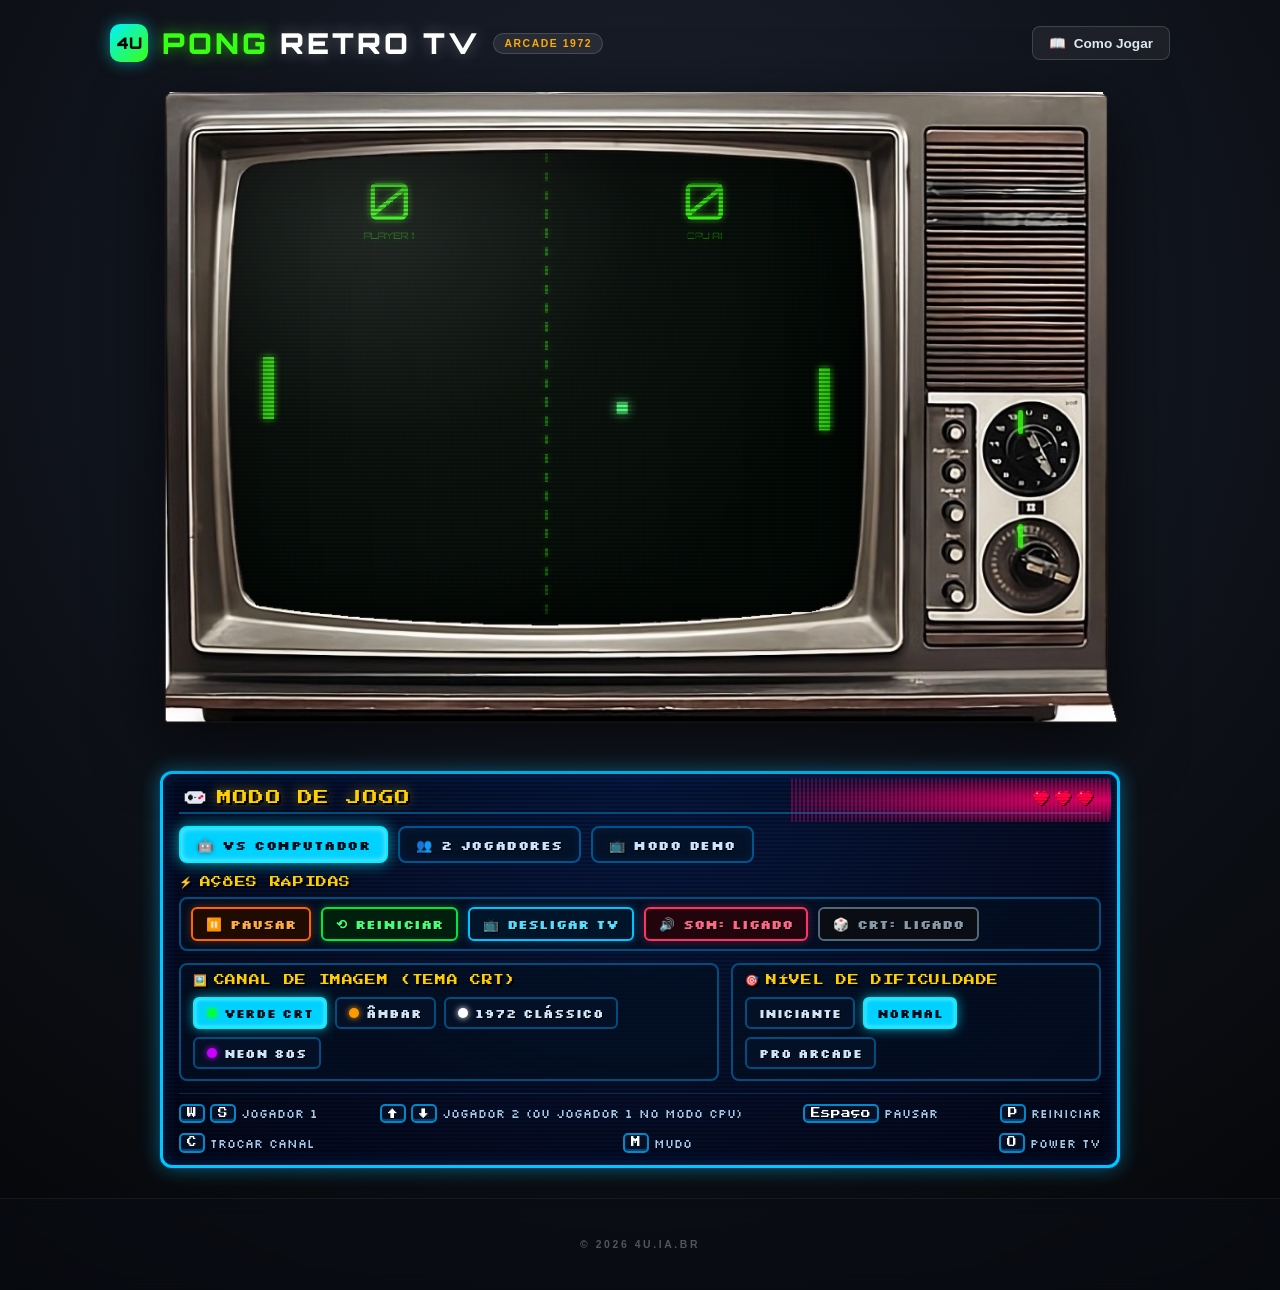
<file: index.html>
<!DOCTYPE html>
<html lang="pt-br">
<head>
  <meta charset="utf-8"/>
  <meta name="viewport" content="width=device-width, initial-scale=1.0, maximum-scale=1.0, user-scalable=no"/>
  <title>Pong Retro TV 1972 | 4U.IA.BR</title>
  <meta name="description" content="Jogue o clássico Pong de 1972 dentro de uma autêntica TV de tubo CRT retro com áudio 8-bit sintetizado, shaders scanlines e seletores de canal interativos."/>

  <!-- Favicons -->
  <link rel="icon" type="image/png" sizes="32x32" href="/favicon-32x32.png"/>
  <link rel="icon" type="image/png" sizes="16x16" href="/favicon-16x16.png"/>
  <link rel="icon" type="image/png" sizes="48x48" href="/favicon-48x48.png"/>
  <link rel="icon" type="image/png" sizes="192x192" href="/favicon-192x192.png"/>
  <link rel="apple-touch-icon" href="/favicon-192x192.png"/>

  <!-- Google Fonts Orbitron & Retro 8-bit Fonts -->
  <link rel="preconnect" href="https://fonts.googleapis.com"/>
  <link rel="preconnect" href="https://fonts.gstatic.com" crossorigin/>
  <link href="https://fonts.googleapis.com/css2?family=Orbitron:wght@500;700;900&family=Press+Start+2P&family=Silkscreen:wght@400;700&display=swap" rel="stylesheet"/>

  <!-- Stylesheet with Cache Busting -->
  <link rel="stylesheet" href="style.css?v=20261005_tv6"/>
</head>
<body>

  <!-- Retro Header -->
  <header class="retro-header">
    <div class="brand-wrapper">
      <div style="width: 38px; height: 38px; border-radius: 10px; background: linear-gradient(135deg, #00f0ff, #39ff14); display: flex; align-items: center; justify-content: center; font-family: 'Orbitron', monospace; font-weight: 900; font-size: 16px; color: #050608; box-shadow: 0 0 15px rgba(0, 240, 255, 0.5);">4U</div>
      <h1 class="brand-title"><span class="accent">PONG</span> RETRO TV</h1>
      <span class="brand-badge">ARCADE 1972</span>
    </div>
    <div class="header-actions">
      <button class="btn-header" id="openTutorialBtn" title="Instruções e controles">
        <span>📖</span> Como Jogar
      </button>
    </div>
  </header>

  <!-- Arcade Stage -->
  <main class="arcade-stage">
    
    <!-- TV Stage Wrapper with Ambient Lighting -->
    <div class="tv-stage-wrapper" id="stageWrapper">
      <div class="tv-cabinet">
        
        <!-- CRT Screen Tube (Positioned exactly in the TV aperture) -->
        <div class="tv-screen-container">
          <canvas id="pongCanvas"></canvas>
          
          <!-- Optical Overlays (Scanlines, Vignette, Glare) -->
          <div class="crt-scanlines" id="crtScanlines"></div>
          <div class="crt-vignette"></div>
          <div class="crt-glare"></div>
          <div class="crt-beam-overlay" id="crtBeamOverlay"></div>

          <!-- HUD Status Screen Overlay (Pause / Game Over) -->
          <div class="screen-hud-overlay hidden" id="screenHudOverlay">
            <div class="hud-card">
              <div class="hud-badge-icon" id="hudBadgeIcon">🏆</div>
              <h2 class="hud-title" id="hudTitle">FIM DE JOGO</h2>
              <div class="hud-score-row" id="hudScoreRow" style="display: none;">
                <span id="hudScore1">10</span>
                <span class="hud-score-sep">:</span>
                <span id="hudScore2">8</span>
              </div>
              <p class="hud-subtitle" id="hudSubtitle">CPU VENCEU!</p>
              <div class="hud-btn-group">
                <button class="btn-hud" id="hudRestartBtn">JOGAR NOVAMENTE</button>
              </div>
            </div>
          </div>
        </div>

        <!-- TV Bezel Frame Image (Natural 3D wooden/metallic casing & dials) -->
        <img src="assets/images/retro_tv.png?v=20261005_tv3" class="tv-bezel-frame" alt="Retro CRT TV Frame" />

        <!-- Interactive Hotspots on the TV's Physical Controls -->
        <div class="tv-hotspots">
          <!-- Push Buttons Column -->
          <button class="hotspot-btn btn-hotspot-power" id="hotspotPower" title="Power TV (Ligar / Desligar)">
            <span class="hotspot-tooltip">Ligar / Desligar TV</span>
          </button>
          <button class="hotspot-btn btn-hotspot-mode" id="hotspotMode" title="Alternar Modo (CPU / 2P)">
            <span class="hotspot-tooltip">Modo CPU / 2P</span>
          </button>
          <button class="hotspot-btn btn-hotspot-sound" id="hotspotSound" title="Som Mudo / Ligado">
            <span class="hotspot-tooltip">Alternar Som</span>
          </button>
          <button class="hotspot-btn btn-hotspot-crt" id="hotspotCrt" title="Filtro CRT Scanlines">
            <span class="hotspot-tooltip">Efeito CRT On/Off</span>
          </button>
          <button class="hotspot-btn btn-hotspot-pause" id="hotspotPause" title="Pausar / Continuar">
            <span class="hotspot-tooltip">Pausar / Jogar</span>
          </button>

          <!-- Upper Rotary Knob (Channel / Color Theme) -->
          <button class="hotspot-btn btn-hotspot-rotary-channel" id="rotaryChannel" title="Girar Seletor de Canal (Cores CRT)">
            <div class="rotary-marker"></div>
            <span class="hotspot-tooltip">Canal / Cor CRT</span>
          </button>

          <!-- Lower Rotary Knob (Tuning / Difficulty) -->
          <button class="hotspot-btn btn-hotspot-rotary-tuning" id="rotaryTuning" title="Girar Sintonizador (Dificuldade)">
            <div class="rotary-marker"></div>
            <span class="hotspot-tooltip">Sintonia / Dificuldade</span>
          </button>
        </div>

      </div>
    </div>

    <!-- Mobile Touch Controller (visible on smartphones & tablets) -->
    <div class="mobile-touch-bar">
      <!-- Player 1 Touch (Left) -->
      <div class="touch-paddle-controller">
        <span class="touch-player-label">Jogador 1 (Esquerda)</span>
        <div class="touch-btn-row">
          <button class="btn-touch-nav" id="p1UpBtn" aria-label="Mover P1 Cima">▲ CIMA</button>
          <button class="btn-touch-nav" id="p1DownBtn" aria-label="Mover P1 Baixo">▼ BAIXO</button>
        </div>
      </div>

      <!-- Player 2 Touch (Right, shown in 2P mode) -->
      <div class="touch-paddle-controller" id="p2TouchController" style="display: none;">
        <span class="touch-player-label">Jogador 2 (Direita)</span>
        <div class="touch-btn-row">
          <button class="btn-touch-nav" id="p2UpBtn" aria-label="Mover P2 Cima">▲ CIMA</button>
          <button class="btn-touch-nav" id="p2DownBtn" aria-label="Mover P2 Baixo">▼ BAIXO</button>
        </div>
      </div>
    </div>

    <!-- Retro Control Dashboard (Under TV) -->
    <div class="arcade-dashboard">
      
      <!-- Top Header Row: Gamepad + MODO DE JOGO + Magenta Dither & Hearts -->
      <div class="dash-top-header">
        <div class="dash-header-title">
          <svg class="pixel-gamepad-icon" viewBox="0 0 20 14" width="24" height="16" fill="none">
            <rect x="3" y="1" width="14" height="11" rx="2" fill="#e0e8f0"/>
            <rect x="1" y="3" width="18" height="7" fill="#e0e8f0"/>
            <rect x="4" y="5" width="4" height="3" fill="#111"/>
            <rect x="5" y="4" width="2" height="5" fill="#111"/>
            <rect x="9" y="6" width="2" height="1" fill="#666"/>
            <circle cx="14" cy="7" r="1.2" fill="#ff0044"/>
            <circle cx="16" cy="5.5" r="1.2" fill="#ff0044"/>
          </svg>
          <span class="dash-title-text">MODO DE JOGO</span>
        </div>
        <div class="dash-dither-hearts">
          <svg class="pixel-heart" viewBox="0 0 10 9" width="16" height="14" fill="none">
            <rect x="2" y="0" width="2" height="1" fill="#ff0044"/>
            <rect x="6" y="0" width="2" height="1" fill="#ff0044"/>
            <rect x="1" y="1" width="4" height="2" fill="#ff0044"/>
            <rect x="5" y="1" width="4" height="2" fill="#ff0044"/>
            <rect x="2" y="1" width="1" height="1" fill="#ffaacc"/>
            <rect x="0" y="2" width="10" height="2" fill="#ff0044"/>
            <rect x="1" y="4" width="8" height="2" fill="#ff0044"/>
            <rect x="2" y="6" width="6" height="1" fill="#ff0044"/>
            <rect x="3" y="7" width="4" height="1" fill="#ff0044"/>
            <rect x="4" y="8" width="2" height="1" fill="#ff0044"/>
          </svg>
          <svg class="pixel-heart" viewBox="0 0 10 9" width="16" height="14" fill="none">
            <rect x="2" y="0" width="2" height="1" fill="#ff0044"/>
            <rect x="6" y="0" width="2" height="1" fill="#ff0044"/>
            <rect x="1" y="1" width="4" height="2" fill="#ff0044"/>
            <rect x="5" y="1" width="4" height="2" fill="#ff0044"/>
            <rect x="2" y="1" width="1" height="1" fill="#ffaacc"/>
            <rect x="0" y="2" width="10" height="2" fill="#ff0044"/>
            <rect x="1" y="4" width="8" height="2" fill="#ff0044"/>
            <rect x="2" y="6" width="6" height="1" fill="#ff0044"/>
            <rect x="3" y="7" width="4" height="1" fill="#ff0044"/>
            <rect x="4" y="8" width="2" height="1" fill="#ff0044"/>
          </svg>
          <svg class="pixel-heart" viewBox="0 0 10 9" width="16" height="14" fill="none">
            <rect x="2" y="0" width="2" height="1" fill="#ff0044"/>
            <rect x="6" y="0" width="2" height="1" fill="#ff0044"/>
            <rect x="1" y="1" width="4" height="2" fill="#ff0044"/>
            <rect x="5" y="1" width="4" height="2" fill="#ff0044"/>
            <rect x="2" y="1" width="1" height="1" fill="#ffaacc"/>
            <rect x="0" y="2" width="10" height="2" fill="#ff0044"/>
            <rect x="1" y="4" width="8" height="2" fill="#ff0044"/>
            <rect x="2" y="6" width="6" height="1" fill="#ff0044"/>
            <rect x="3" y="7" width="4" height="1" fill="#ff0044"/>
            <rect x="4" y="8" width="2" height="1" fill="#ff0044"/>
          </svg>
        </div>
      </div>

      <!-- Row 1: Game Mode Buttons -->
      <div class="dash-modes-row">
        <button class="btn-retro-mode active" id="modeCpuBtn">
          <span class="mode-icon">🤖</span> VS COMPUTADOR
        </button>
        <button class="btn-retro-mode" id="modePvpBtn">
          <span class="mode-icon">👥</span> 2 JOGADORES
        </button>
        <button class="btn-retro-mode" id="modeDemoBtn">
          <span class="mode-icon">📺</span> MODO DEMO
        </button>
      </div>

      <!-- Row 2: Quick Actions Section -->
      <div class="dash-quick-actions-section">
        <div class="retro-group-title">
          <span class="title-icon">⚡</span> AÇÕES RÁPIDAS
        </div>
        <div class="retro-actions-box">
          <button class="btn-retro-action btn-action-orange" id="btnTogglePause">
            <span class="action-icon">▶</span> Continuar
          </button>
          <button class="btn-retro-action btn-action-green" id="btnResetGame">
            <span class="action-icon">⟲</span> Reiniciar
          </button>
          <button class="btn-retro-action btn-action-cyan" id="btnTogglePower">
            <span class="action-icon">📺</span> Desligar TV
          </button>
          <button class="btn-retro-action btn-action-green" id="btnToggleSound">
            <span class="action-icon">🔊</span> Som: Ligado
          </button>
          <button class="btn-retro-action btn-action-green" id="btnToggleCrt">
            <span class="action-icon">🎲</span> CRT: Ligado
          </button>
        </div>
      </div>

      <!-- Row 3: Image Channels & Difficulty Sub-panels -->
      <div class="dash-two-columns">
        
        <!-- Left: Canal de Imagem (Tema CRT) -->
        <div class="retro-subpanel dash-panel-channels">
          <div class="retro-group-title">
            <span class="title-icon">🖼️</span> CANAL DE IMAGEM (TEMA CRT)
          </div>
          <div class="retro-pills-row">
            <button class="btn-retro-pill active" data-theme="green">
              <span class="pill-dot dot-green"></span> Verde CRT
            </button>
            <button class="btn-retro-pill" data-theme="amber">
              <span class="pill-dot dot-amber"></span> Âmbar
            </button>
            <button class="btn-retro-pill" data-theme="classic">
              <span class="pill-dot dot-classic"></span> 1972 Clássico
            </button>
            <button class="btn-retro-pill" data-theme="neon">
              <span class="pill-dot dot-neon"></span> Neon 80s
            </button>
          </div>
        </div>

        <!-- Right: Nível de Dificuldade -->
        <div class="retro-subpanel dash-panel-diff">
          <div class="retro-group-title">
            <span class="title-icon">🎯</span> NÍVEL DE DIFICULDADE
          </div>
          <div class="retro-pills-row">
            <button class="btn-retro-pill" data-diff="easy">Iniciante</button>
            <button class="btn-retro-pill active" data-diff="normal">Normal</button>
            <button class="btn-retro-pill" data-diff="pro">Pro Arcade</button>
          </div>
        </div>

      </div>

      <!-- Row 4: Retro Keyboard Shortcuts Bar -->
      <div class="dash-keyboard-bar">
        <div class="kbd-item"><span class="kbd-badge">W</span> <span class="kbd-badge">S</span> <span class="kbd-label">Jogador 1</span></div>
        <div class="kbd-item"><span class="kbd-badge">↑</span> <span class="kbd-badge">↓</span> <span class="kbd-label">Jogador 2 (ou Jogador 1 no modo CPU)</span></div>
        <div class="kbd-item"><span class="kbd-badge">Espaço</span> <span class="kbd-label">Pausar</span></div>
        <div class="kbd-item"><span class="kbd-badge">P</span> <span class="kbd-label">Reiniciar</span></div>
        <div class="kbd-item"><span class="kbd-badge">C</span> <span class="kbd-label">Trocar Canal</span></div>
        <div class="kbd-item"><span class="kbd-badge">M</span> <span class="kbd-label">Mudo</span></div>
        <div class="kbd-item"><span class="kbd-badge">O</span> <span class="kbd-label">Power TV</span></div>
      </div>

    </div>

  </main>

  <!-- Tutorial Modal -->
  <div class="modal-backdrop" id="tutorialModal">
    <div class="modal-dialog">
      <div class="modal-header">
        <h3 class="modal-title"><span>📺</span> Manual do Pong Retro TV 1972</h3>
        <button class="modal-close" id="closeTutorialBtn" aria-label="Fechar">✕</button>
      </div>
      <div class="modal-body">
        
        <div>
          <div class="modal-section-title">🕹️ Sobre o Pong (1972)</div>
          <p>
            Criado por <strong>Allan Alcorn</strong> e lançado pela <strong>Atari</strong> em novembro de 1972 sob a liderança de <strong>Nolan Bushnell</strong>, Pong foi o primeiro videogame arcade de sucesso comercial no mundo. Esta versão recria fielmente a física analógica de ricochete angular, áudio de ondas quadradas em 8-bit e o charme inconfundível de uma televisão de tubo CRT da década de 1970.
          </p>
        </div>

        <div>
          <div class="modal-section-title">⌨️ Controles do Teclado</div>
          <div class="modal-grid-controls">
            <div class="control-card">
              <h4>Jogador 1 (Esquerda)</h4>
              <p><span class="kbd-badge">W</span> para subir<br/><span class="kbd-badge">S</span> para descer</p>
            </div>
            <div class="control-card">
              <h4>Jogador 2 (Direita)</h4>
              <p><span class="kbd-badge">↑</span> para subir<br/><span class="kbd-badge">↓</span> para descer</p>
            </div>
            <div class="control-card">
              <h4>Atalhos Rápidos</h4>
              <p><span class="kbd-badge">Espaço</span> Pausar | <span class="kbd-badge">R</span> Reiniciar<br/><span class="kbd-badge">C</span> Canal | <span class="kbd-badge">M</span> Som | <span class="kbd-badge">O</span> Power TV</p>
            </div>
            <div class="control-card">
              <h4>Touch / Celular</h4>
              <p>Toque e arraste o dedo diretamente na tela da TV ou use os botões virtuais ▲ ▼ abaixo do televisor.</p>
            </div>
          </div>
        </div>

        <div>
          <div class="modal-section-title">🎛️ Controles Interativos na Própria TV</div>
          <p>
            Você pode clicar diretamente nos botões físicos e seletores giratórios do painel prateado à direita da TV:
          </p>
          <ul style="padding-left: 20px; margin-top: 8px; font-size: 0.88rem; color: #a0aec0;">
            <li><strong>Botão Vermelho (Topo):</strong> Liga e desliga a TV com animação real de colapso de feixe CRT.</li>
            <li><strong>Seletor Giratório Superior (VHF):</strong> Gira o botão e troca os canais de cor da TV (Fósforo Verde, Âmbar, P&B e Neon 80s).</li>
            <li><strong>Seletor Giratório Inferior (UHF):</strong> Alterna o nível de sintonia/dificuldade da inteligência artificial.</li>
            <li><strong>Botões Centrais:</strong> Alternam modo de jogo, mudo de áudio e ativam/desativam as scanlines de fósforo.</li>
          </ul>
        </div>

        <div>
          <div class="modal-section-title">🏆 Regras do Jogo</div>
          <p>
            Cada ponto é marcado quando a bola ultrapassa a raquete adversária. A velocidade da bola aumenta progressivamente a cada troca de passes. O primeiro a alcançar <strong>10 pontos</strong> vence a partida!
          </p>
        </div>

      </div>
    </div>
  </div>

  <!-- 4U.IA.BR Standardized Footer -->
  <footer class="footer-clean">
    <span>© 2026 4U.IA.BR</span>
  </footer>

  <!-- Game Script with Cache Busting -->
  <script src="script.js?v=20261005_tv6"></script>
</body>
</html>
</file>
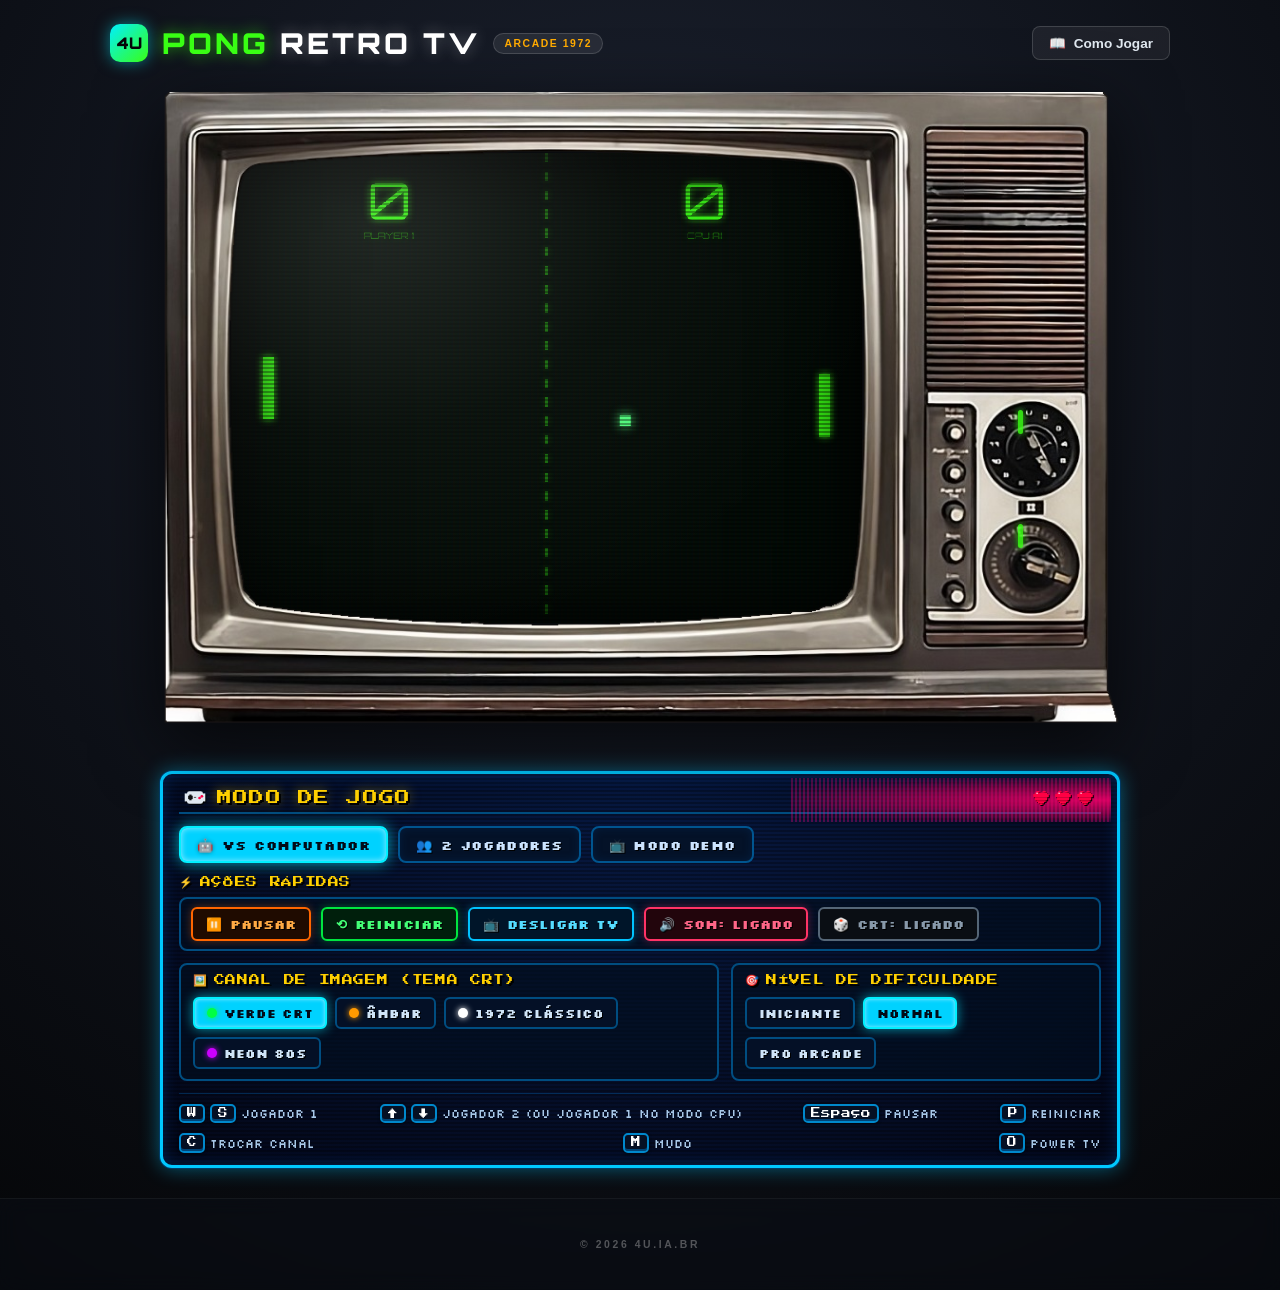
<file: ping_pong_player_vs_computer.html>
<!DOCTYPE html>
<html lang="pt-br">
<head>
  <meta charset="utf-8"/>
  <meta http-equiv="refresh" content="0; url=index.html?mode=cpu"/>
  <title>Redirecionando para Pong Retro TV...</title>
  <script>
    window.location.replace('index.html?mode=cpu');
  </script>
</head>
<body style="background: #0a0c10; color: #fff; font-family: sans-serif; display: flex; align-items: center; justify-content: center; height: 100vh; margin: 0;">
  <p>Carregando Pong Retro TV (vs Computador)... <a href="index.html?mode=cpu" style="color: #00f0ff;">Clique aqui se não for redirecionado</a>.</p>
</body>
</html>
</file>
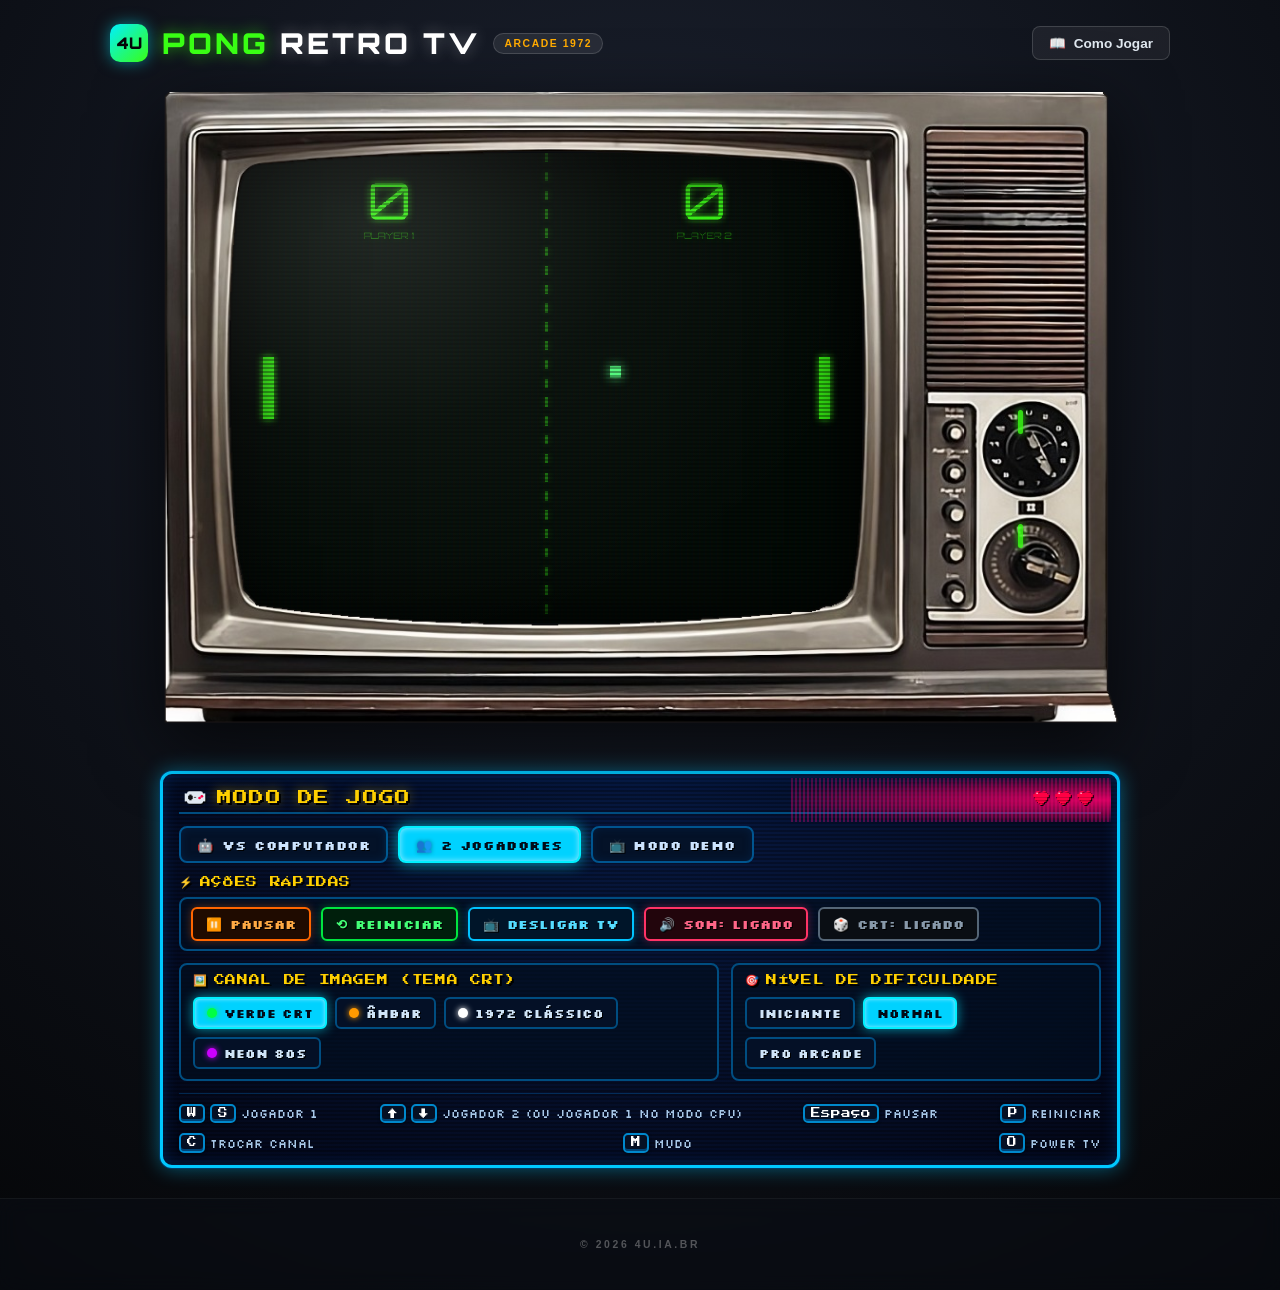
<file: ping_pong_player_vs_player.html>
<!DOCTYPE html>
<html lang="pt-br">
<head>
  <meta charset="utf-8"/>
  <meta http-equiv="refresh" content="0; url=index.html?mode=pvp"/>
  <title>Redirecionando para Pong Retro TV...</title>
  <script>
    window.location.replace('index.html?mode=pvp');
  </script>
</head>
<body style="background: #0a0c10; color: #fff; font-family: sans-serif; display: flex; align-items: center; justify-content: center; height: 100vh; margin: 0;">
  <p>Carregando Pong Retro TV (2 Jogadores)... <a href="index.html?mode=pvp" style="color: #00f0ff;">Clique aqui se não for redirecionado</a>.</p>
</body>
</html>
</file>
<file: style.css>
/* ====================================================================
   PONG RETRO TV 1972 - 4U.IA.BR
   Authentic CRT Arcade Television Experience
   ==================================================================== */

:root {
  --bg-dark: #0a0c10;
  --bg-cabinet: #141721;
  --wood-accent: #3a2318;
  --primary-accent: #00f0ff;
  --neon-green: #39ff14;
  --neon-pink: #ff007f;
  --neon-amber: #ffaa00;
  --text-main: #f0f4f8;
  --text-muted: #8a99ad;
  --crt-curve: 4% / 6%;
}

* {
  box-sizing: border-box;
  margin: 0;
  padding: 0;
  -webkit-tap-highlight-color: transparent;
}

html, body {
  overflow-x: hidden;
  max-width: 100%;
}

body {
  background: radial-gradient(circle at 50% 25%, #1c2230 0%, #0d1017 60%, #050608 100%);
  color: var(--text-main);
  font-family: 'Segoe UI', -apple-system, BlinkMacSystemFont, Roboto, sans-serif;
  min-height: 100vh;
  display: flex;
  flex-direction: column;
  align-items: center;
  overflow-x: hidden;
}

/* Header */
.retro-header {
  width: 100%;
  max-width: 1100px;
  padding: 24px 20px 10px;
  display: flex;
  align-items: center;
  justify-content: space-between;
  flex-wrap: wrap;
  gap: 16px;
  z-index: 10;
}

.brand-wrapper {
  display: flex;
  align-items: center;
  gap: 14px;
}

.brand-logo {
  height: 42px;
  width: auto;
  filter: drop-shadow(0 0 10px rgba(0, 240, 255, 0.4));
}

.brand-title {
  font-family: 'Orbitron', 'Segoe UI', sans-serif;
  font-size: 1.8rem;
  font-weight: 900;
  letter-spacing: 0.1em;
  color: #fff;
  text-shadow: 0 0 15px rgba(255, 255, 255, 0.3);
}

.brand-title .accent {
  color: var(--neon-green);
  text-shadow: 0 0 15px rgba(57, 255, 20, 0.6);
}

.brand-badge {
  font-size: 0.65rem;
  font-weight: 700;
  letter-spacing: 0.15em;
  padding: 4px 10px;
  border-radius: 20px;
  background: rgba(255, 255, 255, 0.08);
  border: 1px solid rgba(255, 255, 255, 0.15);
  color: var(--neon-amber);
  text-transform: uppercase;
}

.header-actions {
  display: flex;
  gap: 10px;
  align-items: center;
}

.btn-header {
  background: rgba(255, 255, 255, 0.06);
  border: 1px solid rgba(255, 255, 255, 0.15);
  color: #e0e8f0;
  padding: 8px 16px;
  border-radius: 8px;
  font-size: 0.85rem;
  font-weight: 600;
  cursor: pointer;
  display: flex;
  align-items: center;
  gap: 8px;
  transition: all 0.2s ease;
}

.btn-header:hover {
  background: rgba(0, 240, 255, 0.15);
  border-color: var(--primary-accent);
  color: #fff;
  box-shadow: 0 0 15px rgba(0, 240, 255, 0.3);
}

/* Main Arcade Stage */
.arcade-stage {
  width: 100%;
  max-width: 1080px;
  padding: 10px 16px 30px;
  display: flex;
  flex-direction: column;
  align-items: center;
  flex-grow: 1;
}

/* TV Ambient Lighting & Table Glow */
.tv-stage-wrapper {
  position: relative;
  width: 100%;
  max-width: 960px;
  display: flex;
  justify-content: center;
  align-items: center;
  margin: 10px 0 25px;
}

.tv-stage-wrapper::before {
  content: '';
  position: absolute;
  top: 15%;
  left: 5%;
  width: 65%;
  height: 70%;
  background: radial-gradient(ellipse at center, rgba(57, 255, 20, 0.15) 0%, rgba(0, 240, 255, 0.08) 45%, transparent 75%);
  filter: blur(40px);
  pointer-events: none;
  z-index: 1;
  transition: background 0.5s ease;
}

.tv-stage-wrapper.theme-amber::before {
  background: radial-gradient(ellipse at center, rgba(255, 170, 0, 0.2) 0%, rgba(255, 120, 0, 0.08) 45%, transparent 75%);
}

.tv-stage-wrapper.theme-classic::before {
  background: radial-gradient(ellipse at center, rgba(255, 255, 255, 0.16) 0%, rgba(200, 220, 255, 0.06) 45%, transparent 75%);
}

.tv-stage-wrapper.theme-neon::before {
  background: radial-gradient(ellipse at center, rgba(255, 0, 127, 0.15) 0%, rgba(0, 240, 255, 0.1) 45%, transparent 75%);
}

.tv-stage-wrapper.tv-off::before {
  opacity: 0;
}

/* TV Cabinet (Aspect Ratio: 1010 x 671 = 1.5052) */
.tv-cabinet {
  position: relative;
  width: 100%;
  aspect-ratio: 1010 / 671;
  z-index: 2;
  user-select: none;
  filter: drop-shadow(0 20px 35px rgba(0, 0, 0, 0.7));
}

/* TV Bezel Overlay Image */
.tv-bezel-frame {
  position: absolute;
  top: 0;
  left: 0;
  width: 100%;
  height: 100%;
  object-fit: fill;
  pointer-events: none;
  z-index: 5;
}

/* Screen Window Positioned in CRT opening:
   Cropped TV coords: left 7.43%, top 9.54%, width 65.74%, height 73.77% */
.tv-screen-container {
  position: absolute;
  left: 7.43%;
  top: 9.54%;
  width: 65.74%;
  height: 73.77%;
  border-radius: var(--crt-curve);
  overflow: hidden;
  background: #08090d;
  box-shadow: inset 0 0 45px rgba(0, 0, 0, 0.95);
  z-index: 3;
  display: flex;
  align-items: center;
  justify-content: center;
  cursor: crosshair;
}

/* Canvas */
#pongCanvas {
  width: 100%;
  height: 100%;
  display: block;
  image-rendering: pixelated;
  background: transparent;
}

/* CRT Optical Shaders & Overlays */
.crt-scanlines {
  position: absolute;
  top: 0;
  left: 0;
  width: 100%;
  height: 100%;
  background: linear-gradient(
    rgba(18, 16, 16, 0) 50%, 
    rgba(0, 0, 0, 0.42) 50%
  ), linear-gradient(
    90deg,
    rgba(255, 0, 0, 0.03),
    rgba(0, 255, 0, 0.01),
    rgba(0, 0, 255, 0.03)
  );
  background-size: 100% 4px, 6px 100%;
  pointer-events: none;
  z-index: 10;
  opacity: 0.85;
  transition: opacity 0.3s ease;
}

.crt-scanlines.off {
  opacity: 0 !important;
}

.crt-vignette {
  position: absolute;
  top: 0;
  left: 0;
  width: 100%;
  height: 100%;
  box-shadow: inset 0 0 65px rgba(0, 0, 0, 0.85), inset 0 0 100px rgba(0, 0, 0, 0.55);
  pointer-events: none;
  z-index: 11;
}

.crt-glare {
  position: absolute;
  top: -20%;
  left: -20%;
  width: 140%;
  height: 140%;
  background: radial-gradient(ellipse at 30% 25%, rgba(255, 255, 255, 0.12) 0%, rgba(255, 255, 255, 0.03) 30%, transparent 60%);
  pointer-events: none;
  z-index: 12;
}

/* CRT Power Off / On Beam Animation */
.crt-beam-overlay {
  position: absolute;
  top: 0;
  left: 0;
  width: 100%;
  height: 100%;
  background: #000;
  pointer-events: none;
  z-index: 20;
  opacity: 0;
  display: flex;
  align-items: center;
  justify-content: center;
  transition: opacity 0.1s ease;
}

.tv-off .crt-beam-overlay {
  opacity: 1;
}

.crt-beam-overlay::after {
  content: '';
  display: none;
  width: 100%;
  height: 3px;
  background: #fff;
  box-shadow: 0 0 15px #fff, 0 0 35px #00f0ff;
  border-radius: 50%;
}

/* CRT Turning Off animation */
.anim-power-off .crt-beam-overlay {
  opacity: 1;
  animation: crtTurnOff 0.55s cubic-bezier(0.23, 1, 0.32, 1) forwards;
}

.anim-power-off .crt-beam-overlay::after {
  display: block;
  animation: crtLineCollapse 0.55s cubic-bezier(0.23, 1, 0.32, 1) forwards;
}

/* CRT Turning On animation */
.anim-power-on .crt-beam-overlay {
  opacity: 1;
  animation: crtTurnOn 0.6s cubic-bezier(0.16, 1, 0.3, 1) forwards;
}

.anim-power-on .crt-beam-overlay::after {
  display: block;
  animation: crtLineExpand 0.6s cubic-bezier(0.16, 1, 0.3, 1) forwards;
}

@keyframes crtTurnOff {
  0% { background: transparent; }
  60% { background: #020304; }
  100% { background: #050608; }
}

@keyframes crtLineCollapse {
  0% { width: 100%; height: 100%; border-radius: 0; background: rgba(255, 255, 255, 0.9); }
  45% { width: 100%; height: 3px; border-radius: 50%; background: #fff; }
  75% { width: 12px; height: 12px; border-radius: 50%; background: #fff; box-shadow: 0 0 25px #fff; }
  100% { width: 0; height: 0; opacity: 0; }
}

@keyframes crtTurnOn {
  0% { background: #050608; }
  30% { background: #020304; }
  100% { background: transparent; opacity: 0; }
}

@keyframes crtLineExpand {
  0% { width: 6px; height: 6px; border-radius: 50%; opacity: 1; background: #fff; }
  35% { width: 100%; height: 4px; border-radius: 50%; background: #fff; }
  70% { width: 100%; height: 100%; border-radius: 0; opacity: 0.8; background: rgba(255, 255, 255, 0.6); }
  100% { width: 100%; height: 100%; opacity: 0; }
}

/* Interactive Hotspots on the Physical TV Dials & Buttons */
.tv-hotspots {
  position: absolute;
  top: 0;
  left: 0;
  width: 100%;
  height: 100%;
  z-index: 15;
  pointer-events: none;
}

.hotspot-btn {
  position: absolute;
  pointer-events: auto;
  background: transparent;
  border: none;
  cursor: pointer;
  border-radius: 50%;
  transition: transform 0.2s cubic-bezier(0.34, 1.56, 0.64, 1), box-shadow 0.2s ease;
  outline: none;
}

.hotspot-btn:focus-visible {
  box-shadow: 0 0 0 2px var(--neon-green), 0 0 15px rgba(57, 255, 20, 0.6);
}

.hotspot-btn:hover {
  background: rgba(255, 255, 255, 0.12);
  box-shadow: 0 0 12px rgba(0, 240, 255, 0.4);
}

/* Push buttons column: X ~ 79.5% to 83%, Y from 48.5% to 76.5% */
.btn-hotspot-power {
  left: 79.7%;
  top: 48.4%;
  width: 3.1%;
  height: 4.6%;
  border-radius: 4px;
}

.btn-hotspot-mode {
  left: 79.7%;
  top: 54.4%;
  width: 3.1%;
  height: 4.6%;
  border-radius: 4px;
}

.btn-hotspot-sound {
  left: 79.7%;
  top: 60.4%;
  width: 3.1%;
  height: 4.6%;
  border-radius: 4px;
}

.btn-hotspot-crt {
  left: 79.7%;
  top: 66.3%;
  width: 3.1%;
  height: 4.6%;
  border-radius: 4px;
}

.btn-hotspot-pause {
  left: 79.7%;
  top: 72.3%;
  width: 3.1%;
  height: 4.6%;
  border-radius: 4px;
}

/* Upper Rotary Dial (Channel / Color Theme): X ~ 84.6% to 94.6%, Y ~ 48.4% to 63.3% */
.btn-hotspot-rotary-channel {
  left: 84.7%;
  top: 48.4%;
  width: 9.9%;
  height: 14.9%;
  border-radius: 50%;
  transform: rotate(0deg);
  transition: transform 0.35s cubic-bezier(0.34, 1.56, 0.64, 1);
}

/* Lower Rotary Dial (Difficulty / Speed): X ~ 84.6% to 94.6%, Y ~ 66.3% to 81.2% */
.btn-hotspot-rotary-tuning {
  left: 84.7%;
  top: 66.3%;
  width: 9.9%;
  height: 14.9%;
  border-radius: 50%;
  transform: rotate(0deg);
  transition: transform 0.35s cubic-bezier(0.34, 1.56, 0.64, 1);
}

/* Tactile visual indicator marker on rotary knobs */
.rotary-marker {
  position: absolute;
  top: 10%;
  left: 47%;
  width: 6%;
  height: 25%;
  background: var(--neon-green);
  border-radius: 3px;
  box-shadow: 0 0 6px var(--neon-green);
  opacity: 0.85;
}

/* Tooltips on Hover */
.hotspot-tooltip {
  position: absolute;
  bottom: 110%;
  left: 50%;
  transform: translateX(-50%);
  background: rgba(10, 14, 22, 0.95);
  color: #fff;
  border: 1px solid var(--primary-accent);
  padding: 5px 10px;
  border-radius: 6px;
  font-size: 0.72rem;
  font-weight: 600;
  white-space: nowrap;
  pointer-events: none;
  opacity: 0;
  transition: opacity 0.2s ease, transform 0.2s ease;
  z-index: 30;
  box-shadow: 0 4px 15px rgba(0, 0, 0, 0.6);
}

.hotspot-btn:hover .hotspot-tooltip {
  opacity: 1;
  transform: translateX(-50%) translateY(-4px);
}

/* CRT Screen Status Overlay (e.g. Pause, Game Over) */
.screen-hud-overlay {
  position: absolute;
  top: 0;
  left: 0;
  width: 100%;
  height: 100%;
  display: flex;
  align-items: center;
  justify-content: center;
  background: rgba(2, 6, 16, 0.75);
  z-index: 14;
  backdrop-filter: blur(2px);
  padding: 8px;
  box-sizing: border-box;
  opacity: 1;
  transition: opacity 0.2s ease;
  user-select: none;
}

.screen-hud-overlay.hidden {
  opacity: 0;
  pointer-events: none;
}

/* Retro CRT Floating Card Frame */
.hud-card {
  display: flex;
  flex-direction: column;
  align-items: center;
  justify-content: center;
  gap: clamp(4px, 1.6vw, 10px);
  background: rgba(3, 10, 28, 0.94);
  border: 2px solid #00c8ff;
  border-radius: 8px;
  box-shadow: 
    0 0 16px rgba(0, 200, 255, 0.45),
    inset 0 0 14px rgba(0, 100, 255, 0.25);
  padding: clamp(8px, 2.5vw, 14px) clamp(12px, 3.8vw, 22px);
  max-width: 90%;
  max-height: 88%;
  box-sizing: border-box;
  text-align: center;
}

.hud-badge-icon {
  font-size: clamp(0.95rem, 3.2vw, 1.5rem);
  line-height: 1;
  filter: drop-shadow(0 0 6px rgba(255, 215, 0, 0.6));
}

.hud-title {
  font-family: 'Press Start 2P', monospace;
  font-size: clamp(0.70rem, 2.5vw, 1.15rem);
  color: #ffd000;
  letter-spacing: 0.08em;
  margin: 0;
  white-space: nowrap;
  text-shadow: 2px 2px 0px #000, 0 0 10px rgba(255, 208, 0, 0.6);
}

.hud-score-row {
  display: flex;
  align-items: center;
  justify-content: center;
  gap: 8px;
  font-family: 'Press Start 2P', monospace;
  font-size: clamp(0.85rem, 3vw, 1.35rem);
  color: #ffffff;
  text-shadow: 0 0 8px rgba(0, 240, 255, 0.7);
  margin: 0;
}

.hud-score-sep {
  color: #00c8ff;
  opacity: 0.8;
}

.hud-subtitle {
  font-family: 'Silkscreen', monospace;
  font-size: clamp(0.68rem, 2.2vw, 0.90rem);
  font-weight: 700;
  color: #44ff77;
  letter-spacing: 0.04em;
  margin: 0;
  text-shadow: 1px 1px 0 #000, 0 0 8px rgba(68, 255, 119, 0.5);
  max-width: 260px;
}

.hud-btn-group {
  display: flex;
  gap: 8px;
  margin-top: 2px;
}

.btn-hud {
  font-family: 'Silkscreen', monospace;
  font-size: clamp(0.68rem, 2.2vw, 0.86rem);
  font-weight: 700;
  letter-spacing: 0.04em;
  color: #44ff77;
  background: #001f0c;
  border: 2px solid #00e640;
  border-radius: 6px;
  padding: clamp(5px, 1.6vw, 8px) clamp(12px, 3.2vw, 18px);
  cursor: pointer;
  box-shadow: 0 0 10px rgba(0, 230, 64, 0.35);
  text-shadow: 1px 1px 0 #000;
  transition: all 0.15s ease;
  white-space: nowrap;
}

.btn-hud:hover {
  background: #00e640;
  color: #020b18;
  box-shadow: 0 0 20px rgba(0, 230, 64, 0.8);
  text-shadow: none;
  transform: scale(1.04);
}

.btn-hud:active {
  transform: scale(0.97);
}

/* ============================================================
   RETRO ARCADE DASHBOARD (AUTHENTIC 8-BIT / CRT AESTHETIC)
   Inspired by classic 1970s/1980s coin-op cabinets
   ============================================================ */

.arcade-dashboard {
  width: 100%;
  max-width: 960px;
  margin: 16px auto 0 auto;
  box-sizing: border-box;
  background-color: #04081c;
  background-image: 
    linear-gradient(rgba(0, 0, 0, 0.28) 50%, rgba(0, 0, 0, 0) 50%),
    radial-gradient(ellipse at 50% 0%, #071942 0%, #030718 100%);
  background-size: 100% 4px, 100% 100%;
  border: 3px solid #00c8ff;
  border-radius: 12px;
  box-shadow: 
    0 0 0 1px #003a66,
    0 0 20px rgba(0, 200, 255, 0.45),
    inset 0 0 16px rgba(0, 110, 255, 0.25);
  padding: 14px 16px 12px 16px;
  display: flex;
  flex-direction: column;
  gap: 12px;
  position: relative;
  overflow: hidden;
  user-select: none;
}

/* 1. Header: Gamepad + Title + Synthwave Dither + Pixel Hearts */
.dash-top-header {
  position: relative;
  display: flex;
  align-items: center;
  justify-content: space-between;
  padding: 2px 4px 6px 4px;
  border-bottom: 2px solid #004d80;
}

.dash-top-header::before {
  content: '';
  position: absolute;
  top: -10px;
  right: -10px;
  width: 320px;
  height: calc(100% + 20px);
  background: 
    radial-gradient(ellipse at 95% 50%, rgba(255, 0, 110, 0.85) 0%, rgba(255, 0, 110, 0.45) 40%, rgba(255, 0, 110, 0.1) 70%, transparent 85%),
    repeating-linear-gradient(90deg, rgba(255, 0, 128, 0.3) 0px, rgba(255, 0, 128, 0.3) 2px, transparent 2px, transparent 4px);
  pointer-events: none;
  z-index: 1;
}

.dash-header-title {
  display: flex;
  align-items: center;
  gap: 10px;
  position: relative;
  z-index: 2;
}

.pixel-gamepad-icon {
  display: inline-block;
  vertical-align: middle;
  filter: drop-shadow(1px 1px 0 #000);
}

.dash-title-text {
  font-family: 'Press Start 2P', monospace;
  font-size: 0.92rem;
  color: #ffd000;
  letter-spacing: 0.08em;
  text-shadow: 2px 2px 0px #000, 0 0 12px rgba(255, 208, 0, 0.5);
}

.dash-dither-hearts {
  display: flex;
  align-items: center;
  gap: 6px;
  position: relative;
  z-index: 2;
  padding-right: 4px;
}

.pixel-heart {
  display: inline-block;
  filter: drop-shadow(1px 1px 0 #000);
}

/* 2. Game Mode Selection Row */
.dash-modes-row {
  display: flex;
  align-items: center;
  gap: 10px;
  flex-wrap: wrap;
}

.btn-retro-mode {
  font-family: 'Silkscreen', monospace;
  font-size: 0.82rem;
  font-weight: 700;
  letter-spacing: 0.04em;
  color: #cce4ff;
  background: #041228;
  border: 2px solid #00558f;
  border-radius: 8px;
  padding: 8px 16px;
  cursor: pointer;
  display: flex;
  align-items: center;
  gap: 8px;
  text-shadow: 1px 1px 0 #000;
  box-shadow: inset 0 0 8px rgba(0, 50, 100, 0.4);
  transition: all 0.15s ease;
}

.btn-retro-mode:hover {
  border-color: #00aaff;
  background: #071c3d;
  color: #ffffff;
}

.btn-retro-mode.active {
  background: #00d2ff;
  border-color: #00f0ff;
  color: #020b18;
  text-shadow: none;
  font-weight: 700;
  box-shadow: 0 0 15px rgba(0, 229, 255, 0.7), inset 0 0 6px rgba(255, 255, 255, 0.6);
}

.btn-retro-mode.active .mode-icon {
  filter: drop-shadow(0 0 2px rgba(0,0,0,0.4));
}

/* 3. Section Titles */
.retro-group-title {
  font-family: 'Press Start 2P', monospace;
  font-size: 0.68rem;
  color: #ffd000;
  letter-spacing: 0.06em;
  display: flex;
  align-items: center;
  gap: 6px;
  text-shadow: 2px 2px 0 #000;
  margin-bottom: 2px;
}

/* 4. Quick Actions */
.dash-quick-actions-section {
  display: flex;
  flex-direction: column;
  gap: 6px;
}

.retro-actions-box {
  border: 2px solid #004d80;
  border-radius: 8px;
  background: rgba(3, 14, 32, 0.65);
  padding: 8px 10px;
  display: flex;
  align-items: center;
  gap: 10px;
  flex-wrap: wrap;
}

.btn-retro-action, .btn-action {
  font-family: 'Silkscreen', monospace;
  font-size: 0.80rem;
  font-weight: 700;
  border-radius: 6px;
  padding: 7px 13px;
  cursor: pointer;
  display: flex;
  align-items: center;
  gap: 8px;
  text-shadow: 1px 1px 0 #000;
  transition: all 0.15s ease;
  border: 2px solid #004d80;
  background: #041026;
  color: #fff;
  white-space: nowrap;
}

/* Orange: Continuar / Pausar */
.btn-action-orange, #btnTogglePause {
  border-color: #ff6600 !important;
  background: #1f0b00 !important;
  color: #ffaa44 !important;
  box-shadow: 0 0 8px rgba(255, 102, 0, 0.35) !important;
}
.btn-action-orange:hover, #btnTogglePause:hover {
  background: #361400 !important;
  color: #ffbb66 !important;
  box-shadow: 0 0 14px rgba(255, 102, 0, 0.6) !important;
}

/* Green: Reiniciar */
.btn-action-green, #btnResetGame {
  border-color: #00e640 !important;
  background: #001f0c !important;
  color: #44ff77 !important;
  box-shadow: 0 0 8px rgba(0, 230, 64, 0.35) !important;
}
.btn-action-green:hover, #btnResetGame:hover {
  background: #013314 !important;
  color: #77ffa0 !important;
  box-shadow: 0 0 14px rgba(0, 230, 64, 0.6) !important;
}

/* Cyan: Desligar TV */
.btn-action-cyan, #btnTogglePower {
  border-color: #00c3ff !important;
  background: #001529 !important;
  color: #55ddff !important;
  box-shadow: 0 0 8px rgba(0, 195, 255, 0.35) !important;
}
.btn-action-cyan:hover, #btnTogglePower:hover {
  background: #002547 !important;
  color: #99eeff !important;
  box-shadow: 0 0 14px rgba(0, 195, 255, 0.6) !important;
}

/* Som Button: Green when on, Red when off */
#btnToggleSound {
  border-color: #00e640 !important;
  background: #001f0c !important;
  color: #44ff77 !important;
  box-shadow: 0 0 8px rgba(0, 230, 64, 0.35) !important;
}
#btnToggleSound.btn-accent {
  border-color: #00e640 !important;
  background: #001f0c !important;
  color: #44ff77 !important;
  box-shadow: 0 0 8px rgba(0, 230, 64, 0.35) !important;
}
#btnToggleSound:not(.btn-accent) {
  border-color: #ff3366 !important;
  background: #22050c !important;
  color: #ff6688 !important;
  box-shadow: 0 0 8px rgba(255, 51, 102, 0.35) !important;
}
#btnToggleSound:hover {
  filter: brightness(1.2);
}

/* CRT Button: Green when on, Dark Grey when off */
#btnToggleCrt {
  border-color: #00e640 !important;
  background: #001f0c !important;
  color: #44ff77 !important;
  box-shadow: 0 0 8px rgba(0, 230, 64, 0.35) !important;
}
#btnToggleCrt.btn-accent {
  border-color: #00e640 !important;
  background: #001f0c !important;
  color: #44ff77 !important;
  box-shadow: 0 0 8px rgba(0, 230, 64, 0.35) !important;
}
#btnToggleCrt:not(.btn-accent) {
  border-color: #556677 !important;
  background: #0a0e14 !important;
  color: #8899aa !important;
  box-shadow: none !important;
}
#btnToggleCrt:hover {
  filter: brightness(1.2);
}

/* 5. Subpanels: TV Channel Themes & Difficulty Side-by-Side */
.dash-two-columns {
  display: flex;
  gap: 12px;
  width: 100%;
}

.retro-subpanel {
  border: 2px solid #004d80;
  border-radius: 8px;
  background: rgba(3, 14, 32, 0.65);
  padding: 8px 12px 10px 12px;
  display: flex;
  flex-direction: column;
  gap: 8px;
  box-sizing: border-box;
}

.dash-panel-channels {
  flex: 1.5;
}

.dash-panel-diff {
  flex: 1;
}

.retro-pills-row {
  display: flex;
  align-items: center;
  gap: 8px;
  flex-wrap: wrap;
}

.btn-retro-pill, .btn-pill {
  font-family: 'Silkscreen', monospace;
  font-size: 0.78rem;
  font-weight: 700;
  border: 2px solid #004d80;
  background: #041026;
  color: #d0e4f7;
  border-radius: 6px;
  padding: 6px 12px;
  cursor: pointer;
  display: flex;
  align-items: center;
  gap: 7px;
  text-shadow: 1px 1px 0 #000;
  transition: all 0.15s ease;
  white-space: nowrap;
}

.btn-retro-pill:hover, .btn-pill:hover {
  border-color: #0088cc;
  color: #fff;
  background: #07193b;
}

.btn-retro-pill.active, .btn-pill.active {
  background: #00d2ff;
  border-color: #00f0ff;
  color: #020b18;
  text-shadow: none;
  font-weight: 700;
  box-shadow: 0 0 12px rgba(0, 229, 255, 0.65), inset 0 0 4px rgba(255, 255, 255, 0.6);
}

/* Channel Dot Indicators */
.pill-dot {
  width: 10px;
  height: 10px;
  border-radius: 50%;
  display: inline-block;
  flex-shrink: 0;
}
.dot-green { background: #00ff44; box-shadow: 0 0 6px #00ff44; }
.dot-amber { background: #ff9900; box-shadow: 0 0 6px #ff9900; }
.dot-classic { background: #ffffff; box-shadow: 0 0 6px #ffffff; }
.dot-neon { background: #cc00ff; box-shadow: 0 0 6px #cc00ff; }

/* 6. Keyboard Shortcuts Footer Bar */
.dash-keyboard-bar {
  border-top: 1px solid rgba(0, 150, 255, 0.22);
  padding-top: 10px;
  display: flex;
  flex-wrap: wrap;
  align-items: center;
  justify-content: space-between;
  gap: 10px 14px;
}

.kbd-item {
  display: flex;
  align-items: center;
  gap: 5px;
  white-space: nowrap;
}

.kbd-badge {
  font-family: 'Press Start 2P', monospace;
  font-size: 0.60rem;
  background: #051024;
  border: 2px solid #0088cc;
  border-radius: 5px;
  color: #ffffff;
  padding: 3px 6px;
  box-shadow: inset 0 -2px 0 #004477, 0 1px 3px rgba(0, 0, 0, 0.6);
  display: inline-block;
  line-height: 1;
}

.kbd-label {
  font-family: 'Silkscreen', monospace;
  font-size: 0.72rem;
  color: #a8c8e8;
}

/* Mobile Touch Controls Bar (Visible on touch devices / tablets) */
.mobile-touch-bar {
  display: none;
  width: 100%;
  max-width: 960px;
  margin-top: 14px;
  gap: 16px;
  justify-content: space-between;
}

@media (max-width: 820px) {
  .mobile-touch-bar {
    display: flex;
  }
}

.touch-paddle-controller {
  flex: 1;
  background: rgba(15, 20, 30, 0.85);
  border: 2px solid #00558f;
  border-radius: 12px;
  padding: 12px;
  display: flex;
  flex-direction: column;
  align-items: center;
  gap: 8px;
}

.touch-player-label {
  font-family: 'Press Start 2P', monospace;
  font-size: 0.65rem;
  text-transform: uppercase;
  letter-spacing: 0.05em;
  color: #ffd000;
}

.touch-btn-row {
  display: flex;
  width: 100%;
  gap: 8px;
}

.btn-touch-nav {
  flex: 1;
  height: 52px;
  background: #041228;
  border: 2px solid #0088cc;
  border-radius: 8px;
  color: #fff;
  font-family: 'Silkscreen', monospace;
  font-size: 1.1rem;
  font-weight: 700;
  display: flex;
  align-items: center;
  justify-content: center;
  cursor: pointer;
  user-select: none;
  transition: all 0.1s ease;
}

.btn-touch-nav:active {
  background: #00d2ff;
  border-color: #00f0ff;
  color: #020b18;
  box-shadow: 0 0 15px rgba(0, 229, 255, 0.6);
}

/* Modal Window (Tutorial & Controls) */
.modal-backdrop {
  position: fixed;
  top: 0;
  left: 0;
  width: 100%;
  height: 100%;
  background: rgba(5, 7, 12, 0.85);
  backdrop-filter: blur(8px);
  z-index: 10000;
  display: flex;
  align-items: center;
  justify-content: center;
  padding: 20px;
  opacity: 0;
  pointer-events: none;
  transition: opacity 0.3s ease;
}

.modal-backdrop.active {
  opacity: 1;
  pointer-events: auto;
}

.modal-dialog {
  background: #141824;
  border: 1px solid rgba(0, 240, 255, 0.3);
  border-radius: 16px;
  width: 100%;
  max-width: 650px;
  max-height: 90vh;
  overflow-y: auto;
  box-shadow: 0 25px 60px rgba(0, 0, 0, 0.8), 0 0 30px rgba(0, 240, 255, 0.2);
  transform: translateY(20px) scale(0.95);
  transition: transform 0.3s cubic-bezier(0.34, 1.56, 0.64, 1);
}

.modal-backdrop.active .modal-dialog {
  transform: translateY(0) scale(1);
}

.modal-header {
  padding: 20px 24px;
  border-bottom: 1px solid rgba(255, 255, 255, 0.08);
  display: flex;
  align-items: center;
  justify-content: space-between;
}

.modal-title {
  font-family: 'Orbitron', sans-serif;
  font-size: 1.25rem;
  color: #fff;
  display: flex;
  align-items: center;
  gap: 10px;
}

.modal-close {
  background: transparent;
  border: none;
  color: var(--text-muted);
  font-size: 1.4rem;
  cursor: pointer;
  padding: 4px;
  border-radius: 6px;
  transition: color 0.2s ease;
}

.modal-close:hover {
  color: #fff;
}

.modal-body {
  padding: 24px;
  display: flex;
  flex-direction: column;
  gap: 20px;
  line-height: 1.6;
  font-size: 0.92rem;
  color: #c8d4e2;
}

.modal-section-title {
  font-size: 0.85rem;
  font-weight: 700;
  text-transform: uppercase;
  letter-spacing: 0.12em;
  color: var(--primary-accent);
  margin-bottom: 8px;
}

.modal-grid-controls {
  display: grid;
  grid-template-columns: repeat(auto-fit, minmax(240px, 1fr));
  gap: 14px;
}

.control-card {
  background: rgba(255, 255, 255, 0.04);
  border: 1px solid rgba(255, 255, 255, 0.08);
  border-radius: 10px;
  padding: 14px;
}

.control-card h4 {
  color: #fff;
  margin-bottom: 6px;
  font-size: 0.9rem;
}

.control-card p {
  color: var(--text-muted);
  font-size: 0.82rem;
}

/* 4U Standardized Footer */
.footer-clean {
  position: relative;
  width: 100%;
  z-index: 10;
  padding: 2.5rem 0;
  background: rgba(10, 14, 22, 0.5);
  backdrop-filter: blur(10px);
  border-top: 1px solid rgba(255, 255, 255, 0.05);
  display: flex;
  flex-direction: column;
  align-items: center;
  justify-content: center;
  gap: 8px;
  margin-top: auto;
}

.footer-clean span {
  font-size: 0.65rem;
  color: rgba(255, 255, 255, 0.3);
  letter-spacing: 0.25em;
  text-transform: uppercase;
  font-weight: 600;
}

/* Responsiveness */
@media (max-width: 820px) {
  .dash-two-columns {
    flex-direction: column;
  }
  .dash-keyboard-bar {
    justify-content: flex-start;
    gap: 8px 12px;
  }
  .retro-actions-box {
    justify-content: flex-start;
  }
}

@media (max-width: 600px) {
  .brand-title {
    font-size: 1.35rem;
  }
  .brand-badge {
    display: none;
  }
  .arcade-dashboard {
    padding: 10px 10px 10px 10px;
    gap: 10px;
  }
  .dash-title-text {
    font-size: 0.78rem;
  }
  .dash-dither-hearts {
    display: none;
  }
  .btn-retro-mode {
    flex: 1;
    justify-content: center;
    font-size: 0.75rem;
    padding: 7px 8px;
  }
  .btn-retro-action, .btn-action {
    flex: 1 1 calc(50% - 10px);
    justify-content: center;
    font-size: 0.75rem;
    padding: 6px 10px;
  }
  .btn-retro-pill, .btn-pill {
    flex: 1;
    justify-content: center;
    font-size: 0.74rem;
    padding: 6px 8px;
  }
}
</file>
